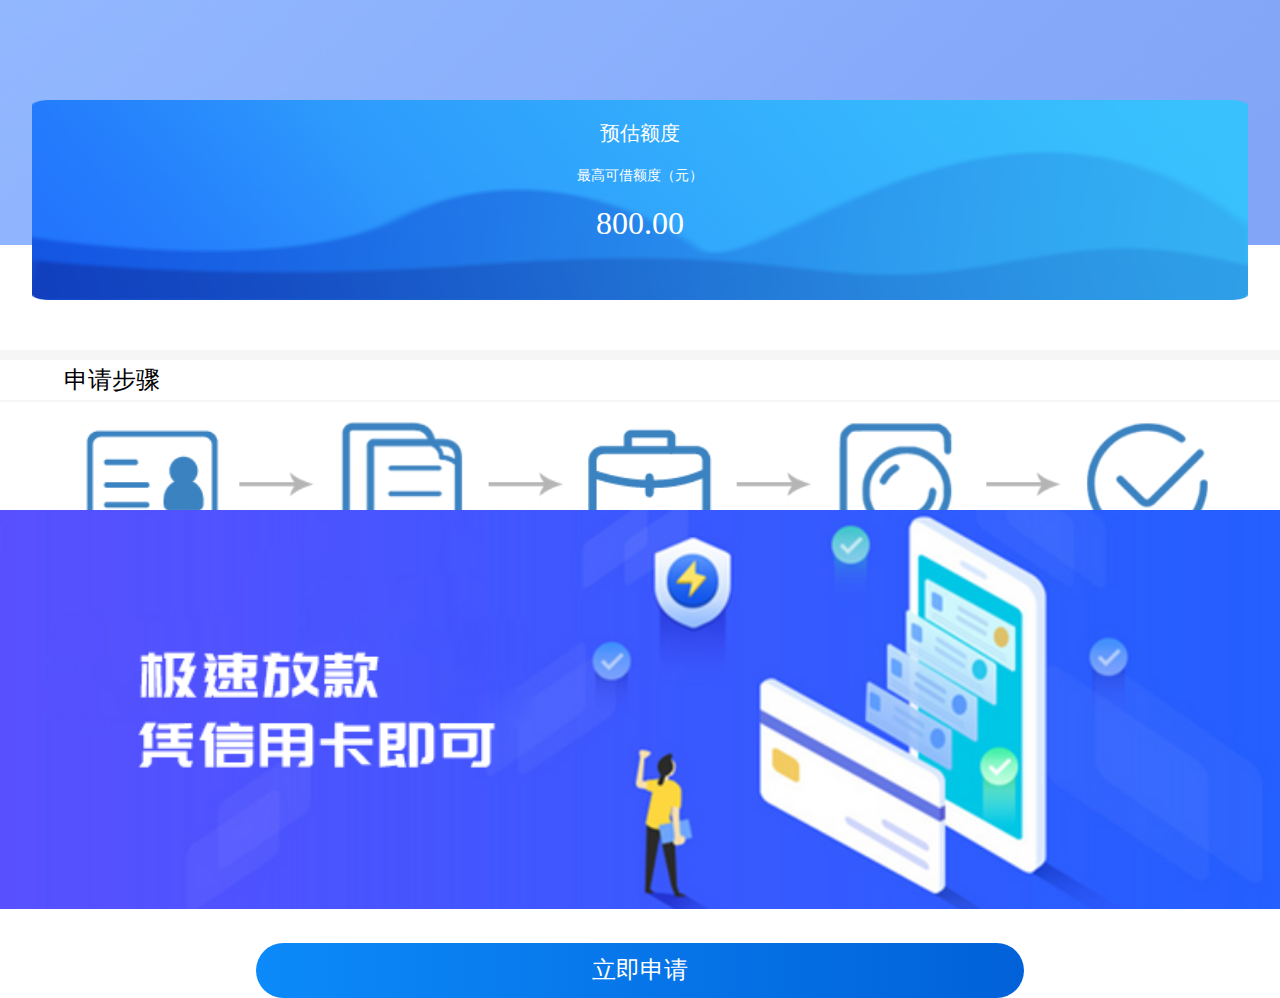
<file: index.html>
<!DOCTYPE html>
<html lang="en">

<head>
    <meta charset="UTF-8">
    <meta name="viewport" content="width=device-width, initial-scale=1.0">
    <meta http-equiv="X-UA-Compatible" content="ie=edge">
    <link rel="stylesheet" href="./css/base.css">
    <link rel="stylesheet" href="./css/index.css">
    <script src="./js/jquery-3.3.1.min.js"></script>
    <title>申请</title>
</head>

<body>
    <div class="box">
        <div class="top">
            <div class="img">
                <img src="./images/background.png" alt="">
            </div>

            <div class="imgFloat">
                <img src="./images/card.png" alt="">
                <div class="money">
                    <div class="expect">预估额度</div>
                    <div class="max">最高可借额度（元）</div>
                    <div class="limit">800.00</div>
                </div>

            </div>
        </div>

        <div class="step">
            <div class="title">
                <span>申请步骤</span>

            </div>

            <div class="stepIcon">
                <div class="iconImg">
                    <img src="./images/step.png" alt="">
                </div>
            </div>
        </div>

        <div class="apply">
            <div class="topImg">
                <img src="./images/middle.png" alt="">
            </div>

            <div class="btn">
                <span>立即申请</span>
            </div>
        </div>
    </div>

    <script src="./js/index.js"></script>
</body>

</html>
</file>
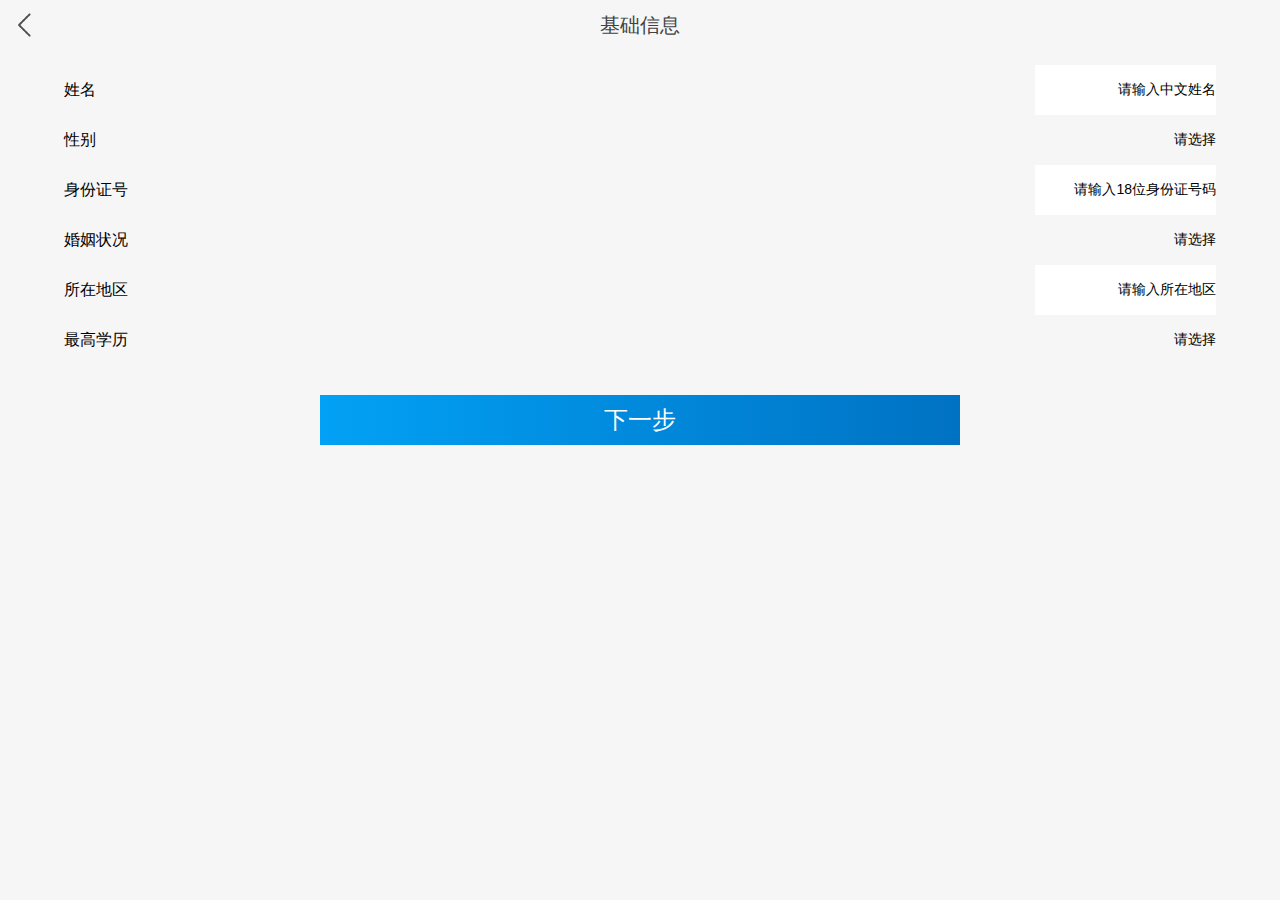
<file: baseMsg.html>
<!DOCTYPE html>
<html lang="en">
<head>
    <meta charset="UTF-8">
    <meta name="viewport" content="width=device-width, initial-scale=1.0">
    <meta http-equiv="X-UA-Compatible" content="ie=edge">
    <link rel="stylesheet" href="./css/base.css">
    <link rel="stylesheet" href="./css/baseMsg.css">
    <script src="./js/jquery-3.3.1.min.js"></script>
    <title>基础信息</title>
</head>
<body>
    <div class="box">
        <div class="top">
            <a href="./idMsg.html"></a>
            <span>基础信息</span>
        </div>

        <div class="content">
            <div class="form">
                <span>姓名</span>
              
                 <input type="text" value="请输入中文姓名" onblur="if(this.value==''){this.value='请输入中文姓名'}" onfocus="if(this.value=='请输入中文姓名'){this.value=''}">
               
            </div>

            <div class="form">
                <span>性别</span>
                <span id="choose1">请选择</span>
            
               
            </div>

            <div class="form">
                <span>身份证号</span>
              
                 <input type="text" value="请输入18位身份证号码" onblur="if(this.value==''){this.value='请输入18位身份证号码'}" onfocus="if(this.value=='请输入18位身份证号码'){this.value=''}">
               
            </div>

            <div class="form">
                <span>婚姻状况</span>
                <span id="choose2">请选择</span>
                
                 
               
            </div>

            <div class="form">
                <span>所在地区</span>
              
                 <input type="text" value="请输入所在地区" onblur="if(this.value==''){this.value='请输入所在地区'}" onfocus="if(this.value=='请输入所在地区'){this.value=''}">
               
            </div>

            <div class="form">
                <span>最高学历</span>
                
                <span id="choose3">请选择</span>
                 
               
            </div>
            

            
        </div>

        <div class="btn">
            <span>下一步</span>
        </div>

        <!-- 性别弹出层 -->
        <div class="tan2 none">
            <div class="tanContent">
                <div>
                    <input id="man" class="sex" type="radio" data-text="男" name="sex" />男
                    
                </div>

                <div>
                    <input id="woman" class="sex" type="radio" data-text="女" name="sex"/>女
                </div>

            </div>
        </div>
        <!-- 婚姻弹出层 -->

        <div class="tan1 none">
            <div class="tanContent">
                <div>
                    <input id="two" class="marry" type="radio"  data-text="已婚" name="marry" />已婚
                    
                </div>

                <div>
                    <input id="one" class="marry" type="radio" data-text="未婚" name="marry"/>未婚
                </div>
            </div>
        </div>

        <!-- 学历弹出框 -->

        <div class="tan none">
            <div class="tanContent">
                <div>
                    <input id="big" class="edu" type="radio" value="0" data-text="大学学历" name="school"/>大学学历
                </div>

                <div>
                    <input id="gao" class="edu" type="radio" value="1" data-text="高中学历" name="school"/>高中学历
                </div>

                <div>
                    <input id="chu" class="edu" type="radio" value="2" data-text="初中学历" name="school"/>初中学历
                </div>

                <div>
                    <input id="xiao" class="edu" type="radio" value="3" data-text="小学学历" name="school"/>小学学历
                </div>
            </div>
        </div>

    </div>

    <script src="./js/baseMsg.js"></script>
</body>
</html>
</file>
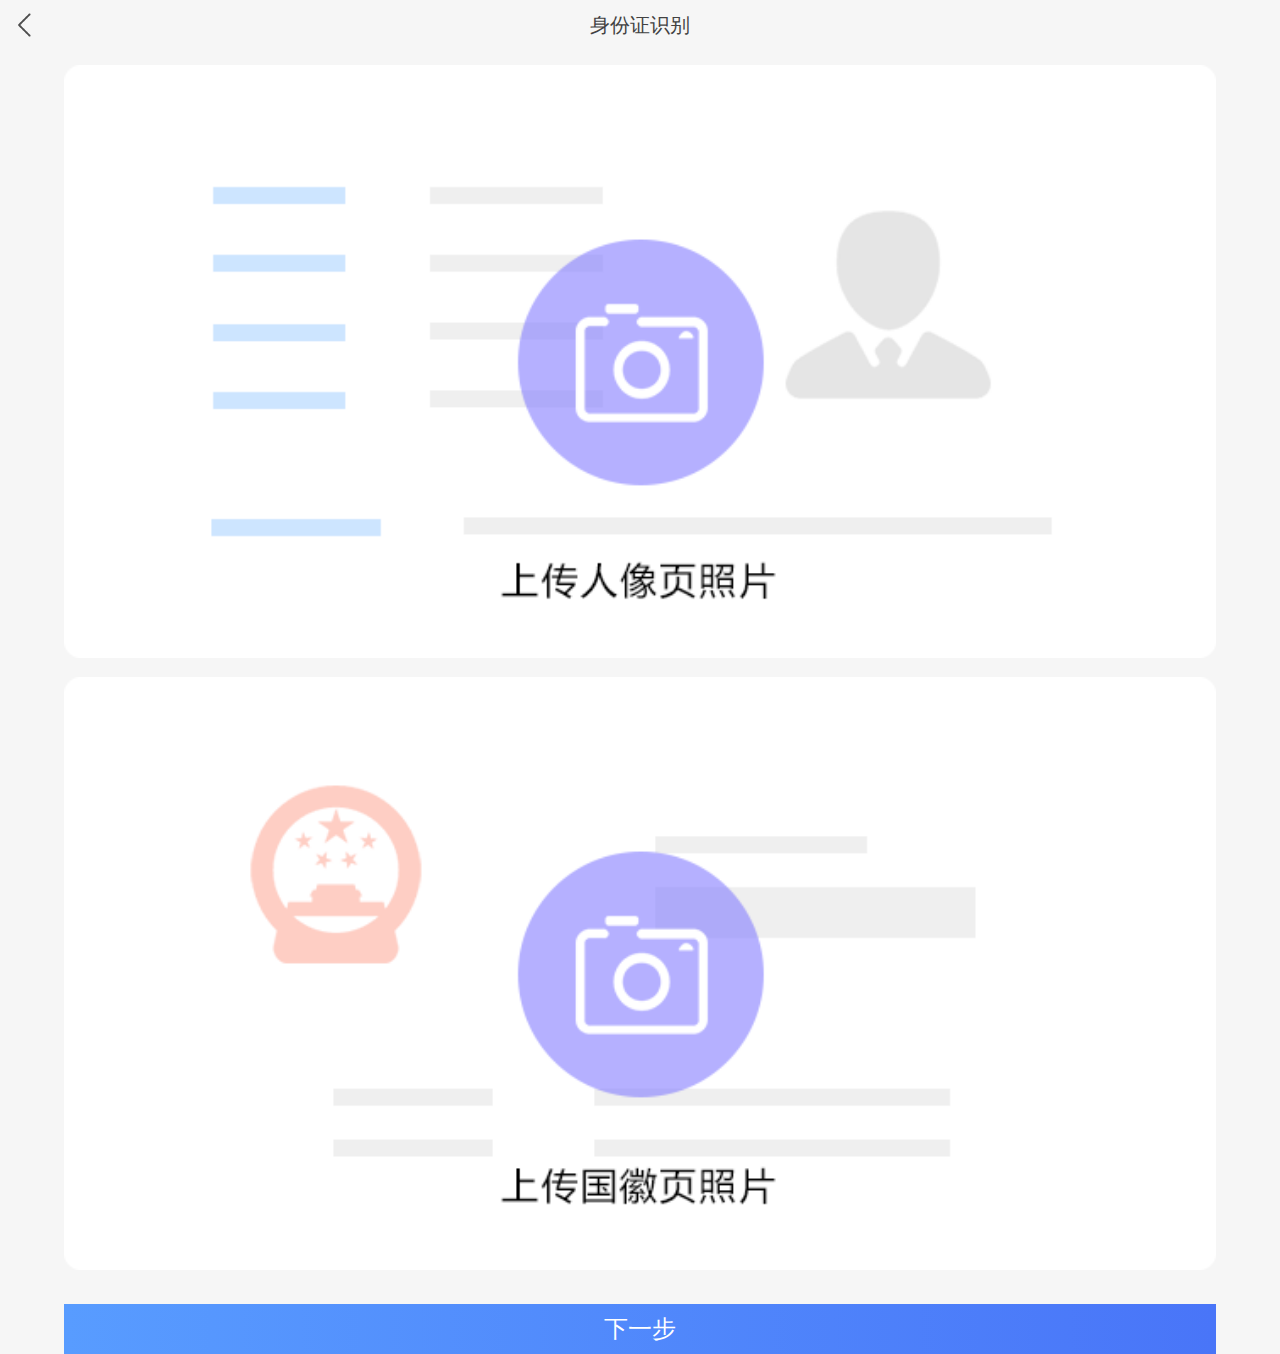
<file: idMsg.html>
<!DOCTYPE html>
<html lang="en">
<head>
    <meta charset="UTF-8">
    <meta name="viewport" content="width=device-width, initial-scale=1.0">
    <meta http-equiv="X-UA-Compatible" content="ie=edge">
    <link rel="stylesheet" href="./css/base.css">
    <link rel="stylesheet" href="./css/idMsg.css">
    <script src="./js/jquery-3.3.1.min.js"></script>
    <title>身份证识别</title>
</head>
<body>
    <div class="box">

        <div class="top">
            <a href="./index.html"></a>
            <span>身份证识别</span>
        </div>
        <div class="content">
            <div>
                <img src="./images/ID1.png" alt="">
            </div>

            <div>
                <img src="./images/ID2.png" alt="">
            </div>
        </div>
        <div class="btn">
            <span>下一步</span>
        </div>
    </div>

    <script src="./js/idMsg.js"></script>
</body>
</html>
</file>
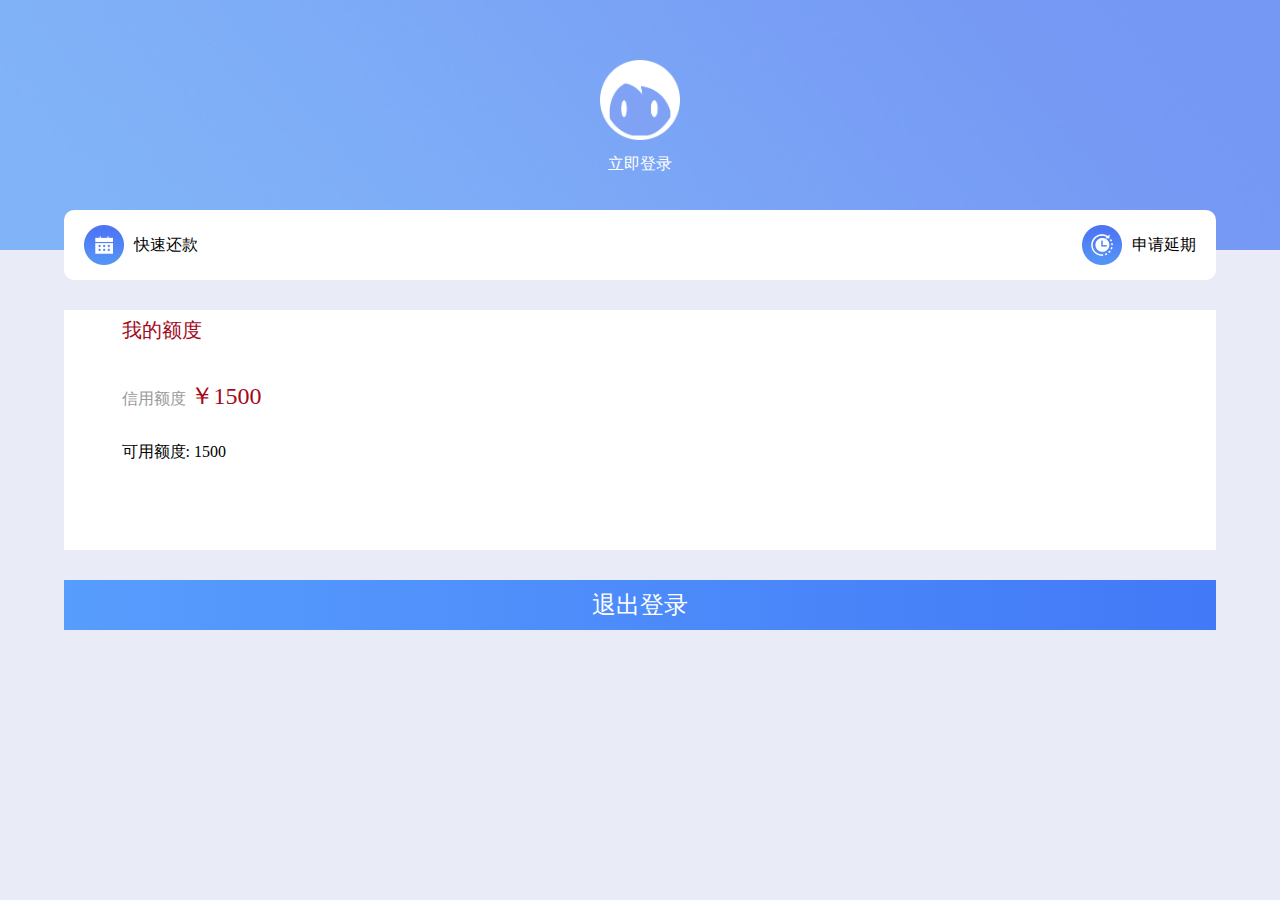
<file: mine.html>
<!DOCTYPE html>
<html lang="en">
<head>
    <meta charset="UTF-8">
    <meta name="viewport" content="width=device-width, initial-scale=1.0">
    <meta http-equiv="X-UA-Compatible" content="ie=edge">
    <link rel="stylesheet" href="./css/base.css">
    <link rel="stylesheet" href="./css/mine.css">
    <script src="./js/jquery-3.3.1.min.js"></script>
    <title>我的</title>
</head>
<body>
    <div class="box">
            <div class="top">
                   <div class="avatar">
                       <img src="./images/avatar.png" alt="">
                       <span>立即登录</span>
                   </div> 

                   <div class="row">
                       <div class="fastway">
                           <div class="img">
                               <img src="./images/calendar.png" alt="">
                           </div>

                           <div class="fastwaybtn">
                               快速还款
                           </div>
                       </div>

                       <div class="delay">
                            <div class="img">
                                    <img src="./images/clock.png" alt="">
                                </div>
     
                                <div class="delaybtn">
                                    申请延期
                                </div>
                       </div>
                   </div>
        
                    
            </div>

            <div class="content">

                <div class="title">
                    <span class="red">我的额度</span>
                </div>

                <div class="useable">
                    <span class="grey">信用额度</span>
                    <span class="red">￥1500</span>
                </div>

                <div class="useable">
                        <span>可用额度:</span>
                        <span>1500</span>
                </div>

            </div>

            <div class="btn">
                <span>退出登录</span>
            </div>
    </div>

    <script src="./js/mine.js"></script>
</body>
</html>
</file>
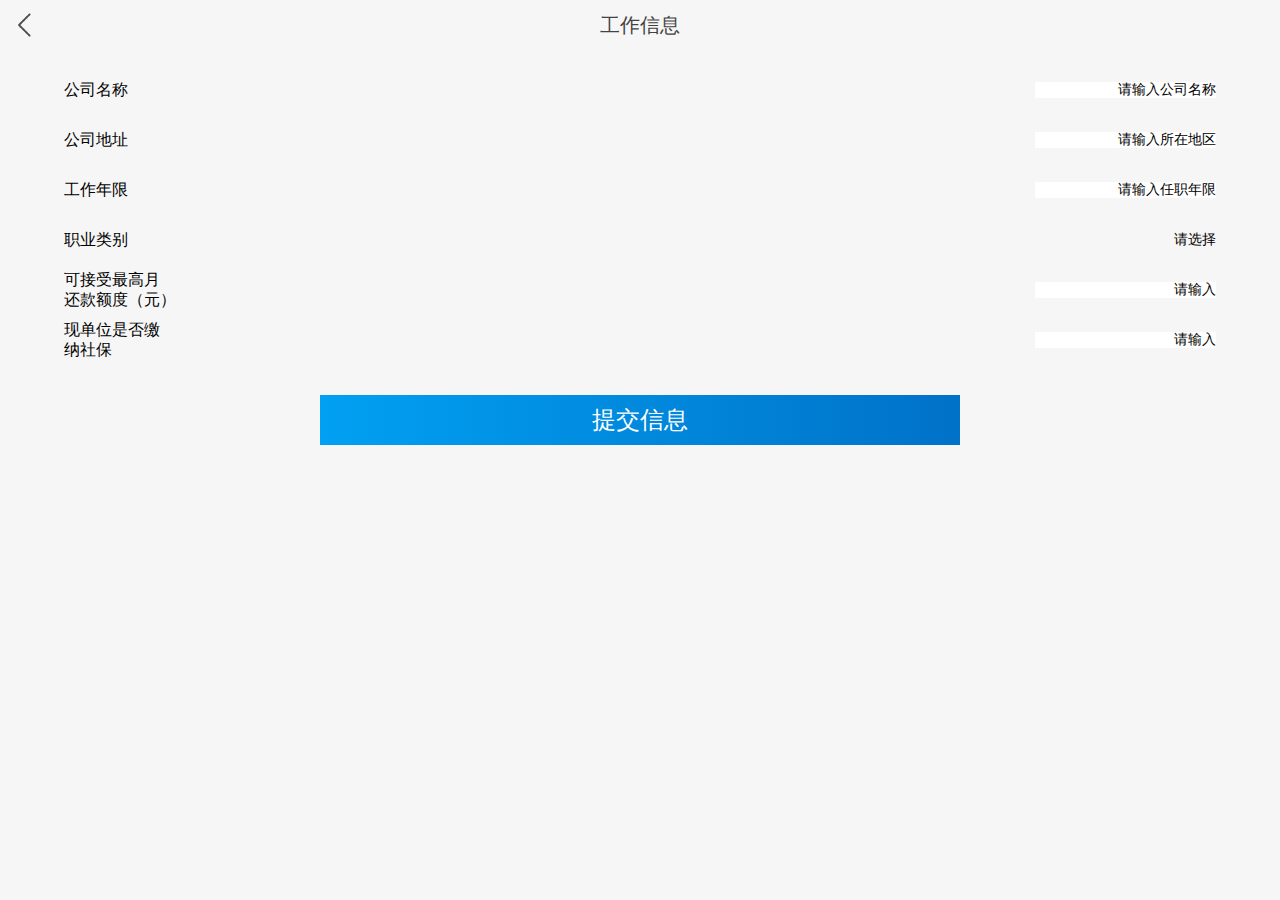
<file: workMsg.html>
<!DOCTYPE html>
<html lang="en">
<head>
    <meta charset="UTF-8">
    <meta name="viewport" content="width=device-width, initial-scale=1.0">
    <meta http-equiv="X-UA-Compatible" content="ie=edge">
    <link rel="stylesheet" href="./css/base.css">
    <link rel="stylesheet" href="./css/workMsg.css">
    <script src="./js/jquery-3.3.1.min.js"></script>
    <title>工作信息</title>
</head>
<body>
    <div class="box">
        <div class="top">
            <a href="./baseMsg.html"></a>
            <span>工作信息</span>
        </div>

        <div class="content">
            <div class="form">
                <span>公司名称</span>
              
                 <input type="text" value="请输入公司名称" onblur="if(this.value==''){this.value='请输入公司名称'}" onfocus="if(this.value=='请输入公司名称'){this.value=''}">
            </div>

            <div class="form">
                <span>公司地址</span>
              
                 <input type="text" value="请输入所在地区" onblur="if(this.value==''){this.value='请输入所在地区'}" onfocus="if(this.value=='请输入所在地区'){this.value=''}">
            </div>

            <div class="form">
                <span>工作年限</span>
              
                 <input type="text" value="请输入任职年限" onblur="if(this.value==''){this.value='请输入任职年限'}" onfocus="if(this.value=='请输入任职年限'){this.value=''}">
            </div>

            <div class="form">
                <span>职业类别</span>
                <span id="choose1">请选择</span>
               
            </div>

            <div class="form">
                <div class="line">
                    <span>可接受最高月</span>
                    <span>还款额度（元）</span>
                </div>
                
                 <input type="text" value="请输入" onblur="if(this.value==''){this.value='请输入'}" onfocus="if(this.value=='请输入'){this.value=''}">
            </div>

            <div class="form">
                <div class="line">
                    <span>现单位是否缴</span>
                    <span>纳社保</span>
                </div>
               
                 <input type="text" value="请输入" onblur="if(this.value==''){this.value='请输入'}" onfocus="if(this.value=='请输入'){this.value=''}">
            </div>

        </div>

        <div class="btn">
            <span>提交信息</span>
        </div>

        <!-- 职业类别弹出层 -->

        <div class="tan none">
            <div class="tanContent">
                <div>
                    <input  class="work" type="radio"  data-text="教师" name="marry" />教师
                    
                </div>

                <div>
                    <input class="work" type="radio"  data-text="公务员" name="marry" />公务员
                    
                </div>

                <div>
                    <input class="work" type="radio"  data-text="其他" name="marry" />其他
                    
                </div>
            </div>
        </div>
    </div>

    <script src="./js/workMsg.js"></script>
</body>
</html>
</file>
<file: css/base.css>
*{
    margin:0;
    padding:0;
    list-style: none;
    text-decoration: none;
}

html,
body{
    width:100%;
    height:100%;
    background-color:#f6f6f6;
}

.box{
    width:100%;
    box-sizing: border-box;
}
</file>
<file: css/index.css>
.top{
   
    width:100%;
    height:350px;
    background-color:#fff;
   
}

.img{
    /* position: absolute;
    top:50px; */
    width:100%;
    height:70%
   
}

.img img{
    width:100%;
    height:100%;
}

.imgFloat{
    position:absolute;
    top:100px;
    width:100%;
    height:200px;
    text-align:center;
}

.imgFloat img{
    width:95%;
    height:100%;
   /* box-shadow:0px -20px 5px rgba(43, 146, 253, 0.9);
   webkit-box-shadow:0px -20px 5px rgba(43, 146, 253, 0.9);
   moz-box-shadow:0px -20px 5px rgba(43, 146, 253, 0.9);
   o-box-shadow:0px -20px 5px rgba(43, 146, 253, 0.9); */
 
}

.money{
    position:absolute;
    top:20px;
    left:50%;
    transform: translate(-50%,0);
    color:#fff;
}

.expect{
    font-size:20px;
}

.max{
    margin-top:20px;
    font-size:14px;
}

.limit{
    margin-top:20px;
    font-size:32px;
}

.step {
    width:100%;
    height:150px;
    background-color: #fff;
    margin-top:10px;
}

.title{
    width:100%;
    height:40px;
    font-size:24px;
    line-height: 40px;
    border-bottom:2px solid #f6f6f6;
}



.title span{
    display: block;
    width:90%;
    margin:0 auto;
}


.stepIcon{
    width:100%;
    margin-top:20px;
}

.iconImg{
    width:90%;
    margin:0 auto;
}

.iconImg img{
    width:100%;
}

.apply{
    width:100%;
    height:30%;
    background-color: #fff;
}

.topImg{
    width:100%;

}

.topImg img{
    width:100%;
}

.btn{
    width:100%;
    text-align: center;
    margin-top:30px;
    margin-bottom:50px;
   
}

.btn span{
    display: inline-block;
    width:60%;
    height:55px;
    line-height: 55px;
    border-radius:30px;
    font-size:24px;
    color:#fff;
    background: -moz-linear-gradient(left, #0c8af9 0%, #0161d9 100%);
    background: -webkit-linear-gradient(left, #0c8af9 0%,#0161d9 100%);
    background: -o-linear-gradient(left, #0c8af9 0%,#0161d9 100%);
    background: -ms-linear-gradient(left, #0c8af9 0%,#0161d9 100%);
    background: linear-gradient(to right, #0c8af9 0%,#0161d9 100%);
}
</file>
<file: css/baseMsg.css>
.top{
    width:100%;
    height:50px;
    line-height: 50px;
    color:#424242;
    font-size:20px;
    text-align:center;

}

.top a{
    position:absolute;
    top:10px;
    left:10px;
    display:inline-block;
    width:30px;
    height:30px;
    background-image: url("../images/prev.png");
    background-repeat: no-repeat;
    background-size:100% 100%;
    background-position: center;
}

.content{
    width:90%;
    margin:0 auto;
    margin-top:15px;
}

.form{
    width:100%;
    height:50px;
    line-height: 50px;
    display:flex;
    justify-content: space-between;
}


.form input{
    border:0;
    text-align:right;
    font-size:14px;

}

#choose1,#choose2,#choose3{
    font-size:14px;
}



.btn{
    width:50%;
    margin:0 auto;
    text-align:center;
    margin-top:30px;
    
}

.btn span{
    display: inline-block;
    width:100%;
    height:50px;
    line-height:50px;
    color:#fff;
    font-size:24px;
    background: -moz-linear-gradient(left, #02a1f5 0%, #0072c3 100%);
    background: -webkit-linear-gradient(left, #02a1f5 0%,#0072c3 100%);
    background: -o-linear-gradient(left, #02a1f5 0%,#0072c3 100%);
    background: -ms-linear-gradient(left, #02a1f5 0%,#0072c3 100%);
    background: linear-gradient(to right, #02a1f5 0%,#0072c3 100%);
}



/* 弹出层 */
.none{
    display: none;
}

.tan,.tan1,.tan2{
    position: absolute;
    top:0;
    left:0;
    width:100vw;
    height:100vh;
    background-color:rgba(0,0,0,0.7);
    
}

.tanContent{
    position: absolute;
    top:0;
    left:0;
    bottom:0;
    right:0;
    margin:auto;
    width:50%;
    height:200px;
    background-color:#fff;
}

.tanContent div{
    width:100%;
    text-align: center;
    margin-top:10px;
    font-size:20px;
}
</file>
<file: css/idMsg.css>
.top{
    width:100%;
    height:50px;
    line-height: 50px;
    color:#424242;
    font-size:20px;
    text-align:center;

}

.top a{
    position:absolute;
    top:10px;
    left:10px;
    display:inline-block;
    width:30px;
    height:30px;
    background-image: url("../images/prev.png");
    background-repeat: no-repeat;
    background-size:100% 100%;
    background-position: center;
}

.content{
    width:100%;
}

.content div{
    width:90%;
    margin:0 auto;
    text-align:center;
    margin-top:15px;
}

.content img{
    width:100%;
}

.btn{
    width:90%;
    margin:0 auto;
    text-align:center;
    margin-top:30px;
   
}

.btn span{
    display: inline-block;
    width:100%;
    height:50px;
    line-height:50px;
    color:#fff;
    font-size:24px;
    background: -moz-linear-gradient(left, #589cff 0%, #4975f8 100%);
    background: -webkit-linear-gradient(left, #589cff 0%,#4975f8 100%);
    background: -o-linear-gradient(left, #589cff 0%,#4975f8 100%);
    background: -ms-linear-gradient(left, #589cff 0%,#4975f8 100%);
    background: linear-gradient(to right, #589cff 0%,#4975f8 100%);
}
</file>
<file: css/mine.css>
html,
body{
    background-color: #e9ebf7;
}

.top{
   position: relative;
    width:100%;
    height:250px;
   background-image: url("../images/background-personal.png");
   background-repeat: no-repeat;
   background-size: cover;
   background-position: center;
   
}

.avatar{
    width:80px;
    height:80px;
    position: absolute;
    left:50%;
    margin-top:60px;
   margin-left:-40px;
   text-align:center;
   color:#fff;
}

.avatar img{
    width:100%;
    height:100%;
    margin-bottom:10px;
}

.row{
    width:90%;
    height:70px;
    position: absolute;
    top:210px;
    left:50%;
    transform:translate(-50%, 0);
    padding:0 20px;
    background-color:#fff;
    border-radius: 10px;
    margin:0 auto;
    display: flex;
    justify-content: space-between;
    box-sizing: border-box;
}

.fastway,.delay{
    display: flex;
    align-items: center;
}

.img{
    width:40px;
    height:40px;
    margin-right:10px;
}

.img img{
    width:100%;
    height:100%;
}


.content{
    width:90%;
    height: 240px;
    margin:0 auto;
    margin-top:60px;
    background-color:#fff;
}

.title{
    width:100%;
    height:40px;
    font-size:20px;
    line-height: 40px;
    
}

.title span{
    display: block;
    width:90%;
    margin:0 auto;
    font-size:20px;
}

.red{
    color:#a30a1c;
    font-size:24px;
}

.grey{
    color:#999;
}

.useable{
    width:90%;
    margin:0 auto;
    margin-top:30px; 
}


.btn{
    width:90%;
    margin:0 auto;
    text-align:center;
    margin-top:30px;
   
}

.btn span{
    display: inline-block;
    width:100%;
    height:50px;
    line-height:50px;
    color:#fff;
    font-size:24px;
    background: -moz-linear-gradient(left, #579dfd 0%, #4279f7 100%);
    background: -webkit-linear-gradient(left, #579dfd 0%,#4279f7 100%);
    background: -o-linear-gradient(left, #579dfd 0%,#4279f7 100%);
    background: -ms-linear-gradient(left, #579dfd 0%,#4279f7 100%);
    background: linear-gradient(to right, #579dfd 0%,#4279f7 100%);
}
</file>
<file: css/workMsg.css>
.top{
    width:100%;
    height:50px;
    line-height: 50px;
    color:#424242;
    font-size:20px;
    text-align:center;

}

.top a{
    position:absolute;
    top:10px;
    left:10px;
    display:inline-block;
    width:30px;
    height:30px;
    background-image: url("../images/prev.png");
    background-repeat: no-repeat;
    background-size:100% 100%;
    background-position: center;
}


.content{
    width:90%;
    margin:0 auto;
    margin-top:15px;
}

.form{
    width:100%;
    height:50px;
    line-height: 50px;
    display:flex;
    justify-content: space-between;
    align-items: center;
}


.form input{
    border:0;
    text-align:right;
    font-size:14px;

}

#choose1{
    font-size:14px;
}

.line{
    
    display: flex;
    flex-direction: column;
}

.line span{
    line-height:20px;
}


.btn{
    width:50%;
    margin:0 auto;
    text-align:center;
    margin-top:30px;
    
}

.btn span{
    display: inline-block;
    width:100%;
    height:50px;
    line-height:50px;
    color:#fff;
    font-size:24px;
    background: -moz-linear-gradient(left, #01a0f2 0%, #0072c8 100%);
    background: -webkit-linear-gradient(left, #01a0f2 0%,#0072c8 100%);
    background: -o-linear-gradient(left, #01a0f2 0%,#0072c8 100%);
    background: -ms-linear-gradient(left, #01a0f2 0%,#0072c8 100%);
    background: linear-gradient(to right, #01a0f2 0%,#0072c8 100%);
}

/* 弹出层 */
.none{
    display: none;
}

.tan{
    position: absolute;
    top:0;
    left:0;
    width:100vw;
    height:100vh;
    background-color:rgba(0,0,0,0.7);
    
}

.tanContent{
    position: absolute;
    top:0;
    left:0;
    bottom:0;
    right:0;
    margin:auto;
    width:50%;
    height:200px;
    background-color:#fff;
}

.tanContent div{
    width:100%;
    text-align: center;
    margin-top:10px;
    font-size:20px;
}
</file>
